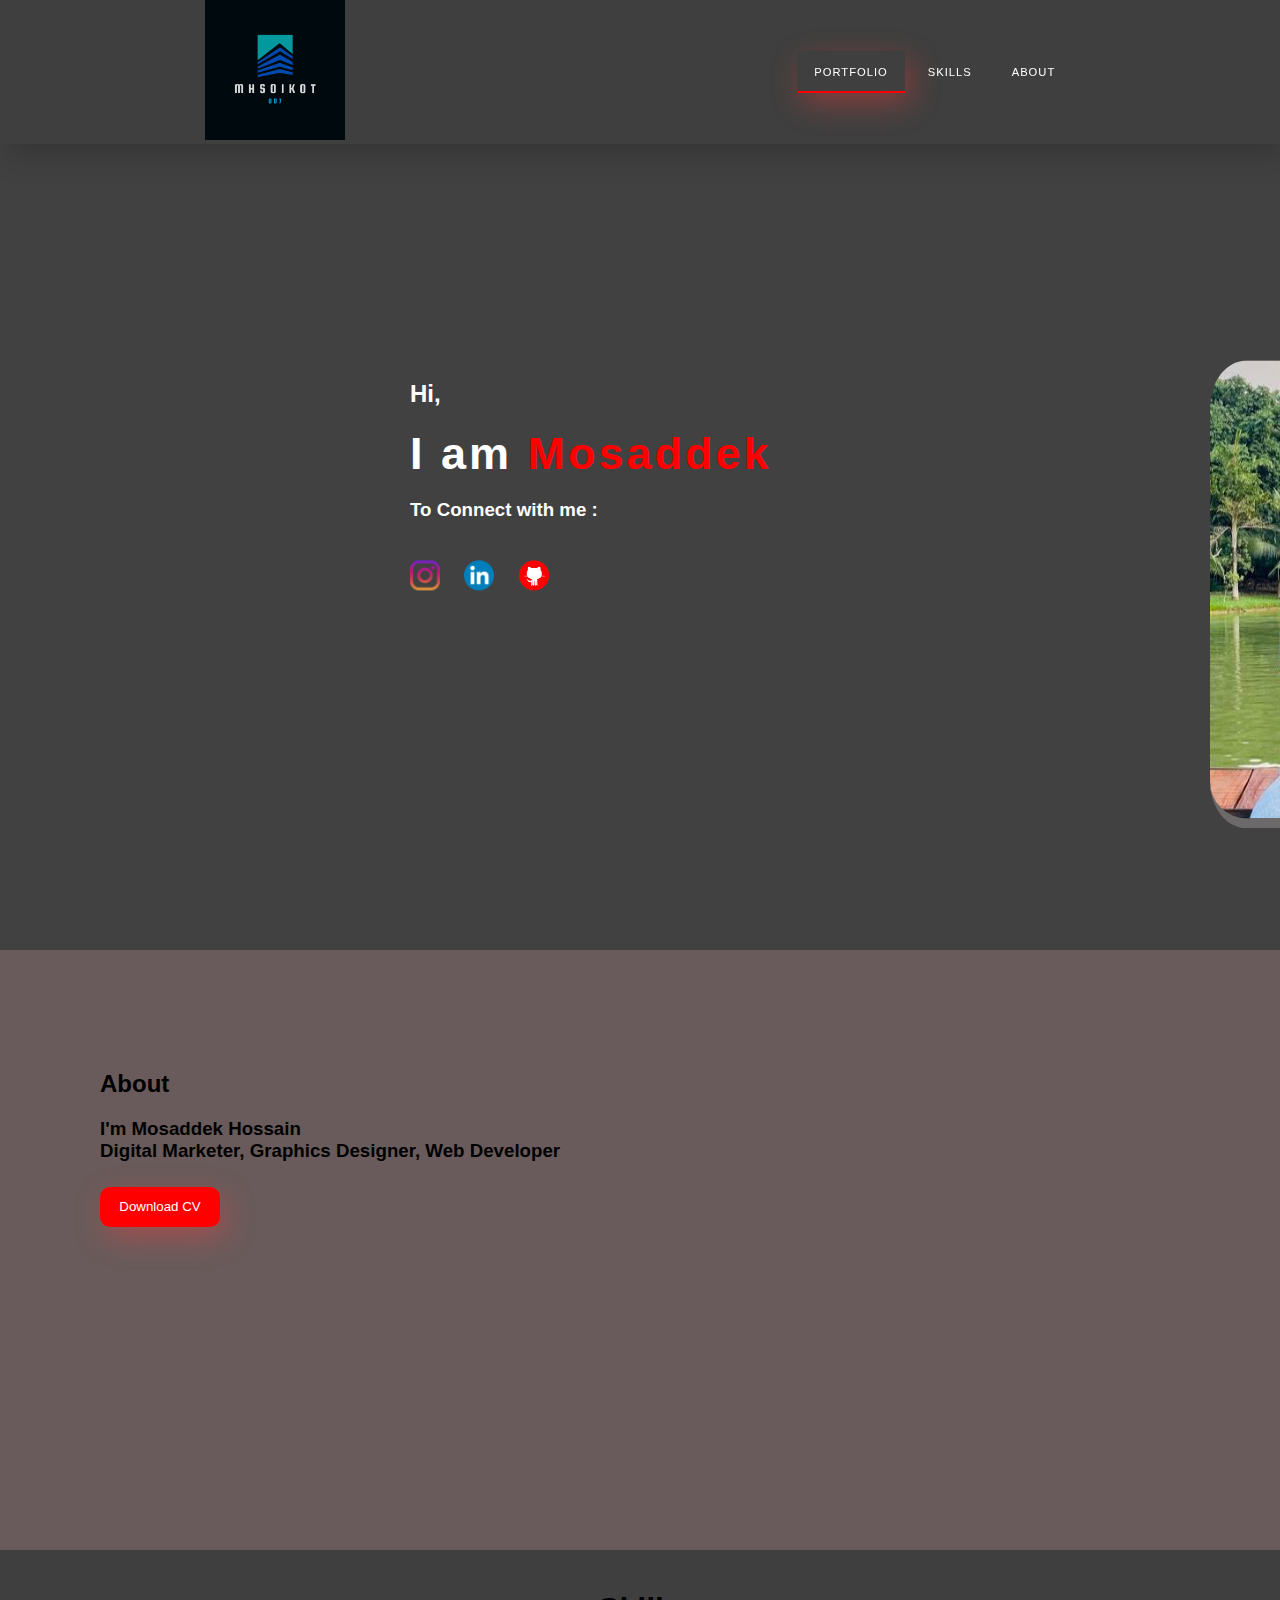
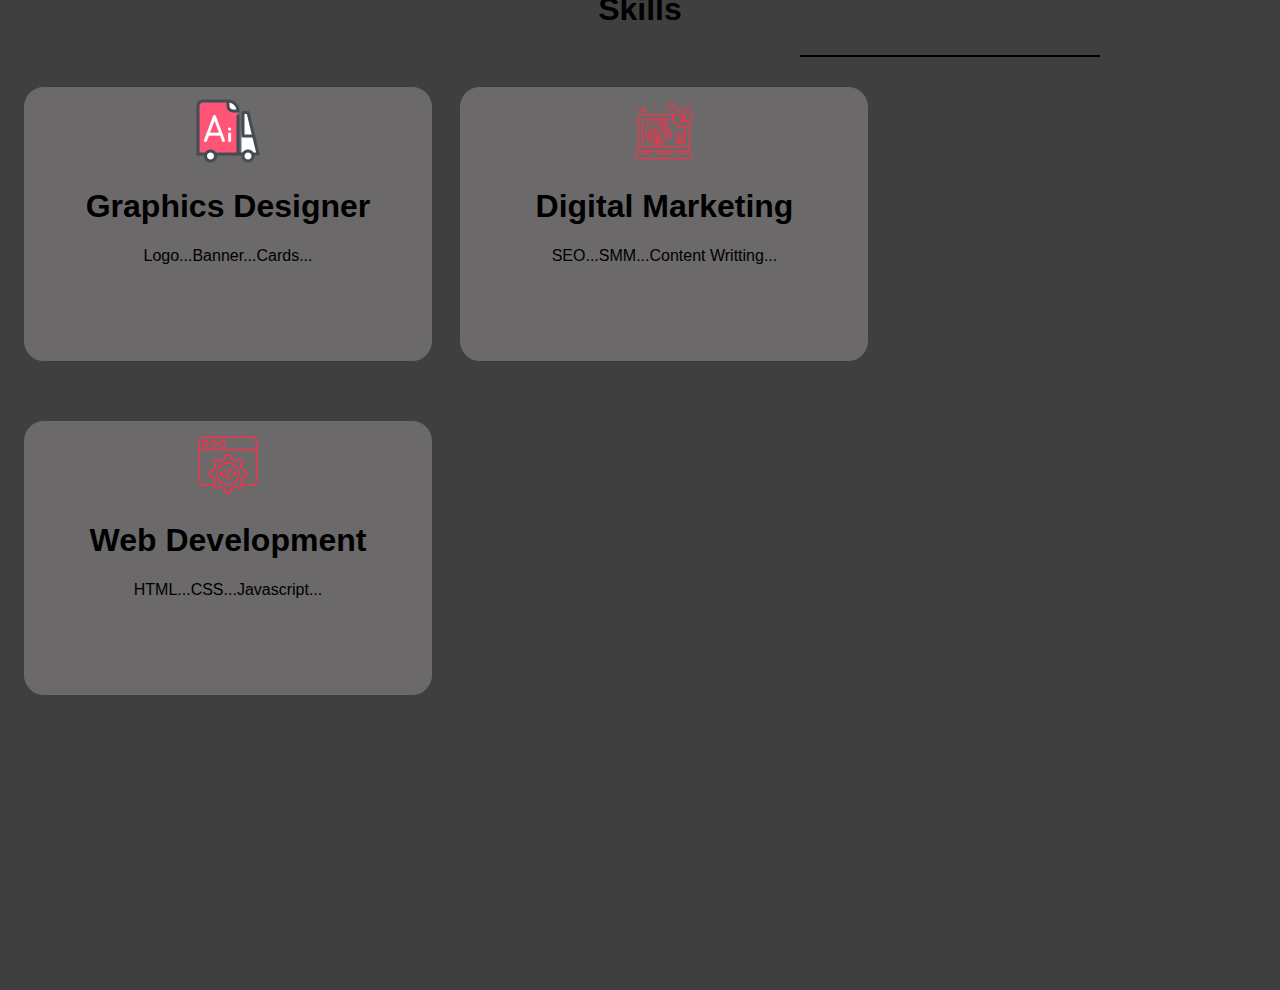
<file: Portfolio Attempt 002/index.html>
<!DOCTYPE html>
<html lang="en">
<head>
    <meta charset="UTF-8">
    <meta http-equiv="X-UA-Compatible" content="IE=edge">
    <meta name="viewport" content="width=device-width, initial-scale=1.0">
    <title>mhsoikot007</title>
    <link rel="stylesheet" href="mh007Onepage.css"/>
    <link rel="icon" type="imageicon"  href="logomain.png"/>
    
</head>
<body>
   
    <div class="hero-section">
        <nav>
        <a class="logo" href="#">
            <img src="logomain.png" alt="logo"/>
         </a>
         <ul class="menu">
             <li><a href="#" class="active">Portfolio</a></li>
             <li><a href="#skills">Skills</a></li>
             <li><a href="#about" >About</a></li>
             <!-- <li><a href="#">Connect</a></li> -->
         </ul>
        </nav>
        <div class="header-heading">
            <h2>Hi,</h2>
            <h1>I am <span>Mosaddek</span> </h1>
            <h3>To Connect with me : </h3>
            <!-- <a class="header-btn" href="#Connect">Connect</a> -->
            <div class="header-img">
            </div>
            <div class="icon-social-media">
               <a class="instagram" href="https://www.instagram.com/mhsoikot007/"  target="_blank"><img class="social" src="Instagram.ico"/></a>
               <a class="Linkedin" href="https://www.linkedin.com/in/mhsoikot007/" target="_blank"><img class="social" src="Linkedin.png"/></a>
               <a class="github" href="https://github.com/Mosaddek007"  target="_blank"><img class="social" src="github.png"/></a>
               <!-- <a class="twitter" href="https://twitter.com/mhsoikot007"  target="_blank"><img class="social" src="twitter.jpg"/></a>
               <a class="spotify" href="https://open.spotify.com/user/30qzq289kyuo3s9ygda8qadui"  target="_blank"><img class="social" src="spotify.png"/></a> -->

            </div>
        </div>
       
        
    </div>
     
        <div class="about-text" id="about">
            <h2> About</h2>
            <!-- <h3>Wait Till 14th Feb to Visit the full Portfolio</h3>
            <p>404 Error Code</p> -->
            <h3>I'm Mosaddek Hossain<br>Digital Marketer, Graphics Designer, Web Developer</h3>
            <!-- <p>All of my team members are professional digital marketer with great knowledge of creating digital market based content</p> -->
            <button class="header-btn">
                <a href="CVofMH.html" target="_blank">Download CV</a></button>
        </div>
    <div>
        <div class="skillsection" id="skills">
          <h1 class="skillheader">Skills</h1> 
          <div class="skillheaderborder"></div> 
          <div class="skil">
              <section class="skillicon1">
                  <img class= "skillicon-img"src="skillicon1.jpg">
              </section>
              <section class="skillicon1-text">
                <h1>Graphics Designer</h1>
                <p>Logo...Banner...Cards...</p>
              </section>
          </div>

          <div class="skil">
            <section class="skillicon1">
                <img class= "skillicon-img"src="skillicon2.jpg">
            </section>
            <section class="skillicon1-text">
              <h1>Digital Marketing</h1>
              <p>SEO...SMM...Content Writting...</p>
            </section>
        </div>

        <div class="skil">
            <section class="skillicon1">
                <img class= "skillicon-img"src="skillicon3.jpg">
            </section>
            <section class="skillicon1-text">
              <h1>Web Development</h1>
              <p>HTML...CSS...Javascript...</p>
            </section>
        </div>
            
        </div>
    </div>

</body>
</html>
</file>
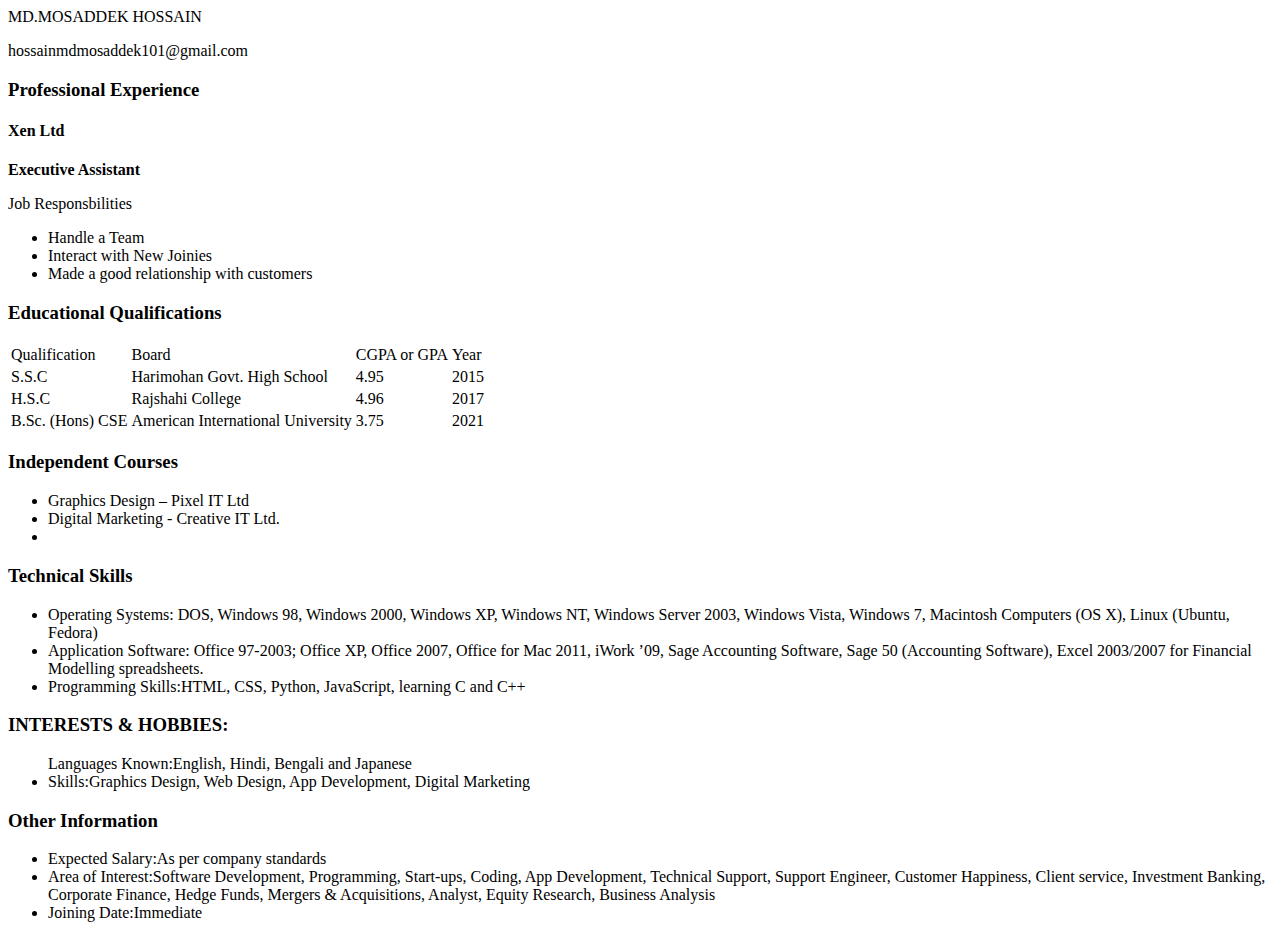
<file: Portfolio Attempt 002/CVofMH.html>
<html>
 <head>
    <link rel="icon" type="imageicon"  href="logomain.png"/>
</head>
<body>
<div id="header">
<p id="name">MD.MOSADDEK HOSSAIN</p>
         <p id="email">hossainmdmosaddek101@gmail.com</p>
     </div>
     <div class="left">
     </div>
     <div class="right">
            <h3>Professional Experience</h3>
            <h4 id="company-name">Xen Ltd</h4>
            <p id="job-title"><strong>Executive Assistant</strong></p>
            <p id="job-responsibilities">Job Responsbilities</p>
            <p>
            <ul>
                <li>Handle a Team</li>
                <li>Interact with New Joinies</li>
                <li>Made a good relationship with customers</li>
            </ul>
            </p>
            <h3>Educational Qualifications</h3>
            <table>
                <tr id="heading">
                    <td>Qualification</td>
                    <td>Board</td>
                    <td>CGPA or GPA</td>
                    <td>Year</td>
                </tr>
                <tr>
                    <td>S.S.C</td>
                    <td>Harimohan Govt. High School</td>
                    <td>4.95</td>
                    <td>2015</td>
                </tr>
                <tr>
                    <td>H.S.C</td>
                    <td>Rajshahi College</td>
                    <td>4.96</td>
                    <td>2017</td>
                </tr>
                <tr>
                    <td>B.Sc. (Hons) CSE</td>
                    <td>American International University</td>
                    <td>3.75</td>
                    <td>2021</td>
                </tr>
            </table>
            <h3>Independent Courses</h3>
            <p>
            <ul>
                <li>
                <span id="course-name">Graphics Design</span> – Pixel IT Ltd</li>
                <li>
                <span id="course-name">Digital Marketing </span> - Creative IT Ltd.</li>
                <li>
            </ul>
            <h3>Technical Skills</h3>
            <p>
            <ul>
                <li>
                <span id="course-name">Operating Systems:</span> DOS, Windows 98, Windows 2000, Windows XP, Windows NT, Windows Server 2003, Windows Vista, Windows 7, Macintosh Computers (OS X), Linux (Ubuntu, Fedora)</li>
                <li>
                <span id="course-name">Application Software:</span> Office 97-2003; Office XP, Office 2007, Office for Mac 2011, iWork ’09, Sage Accounting Software, Sage 50 (Accounting Software), Excel 2003/2007 for Financial Modelling spreadsheets.</li>
                <li>
                <span id="course-name">Programming Skills:</span>HTML, CSS, Python, JavaScript, learning C and C++</li></ul>
            </p>
            <h3>INTERESTS & HOBBIES:</h3>
            <p>
            <ul>
            
                <span id="course-name">Languages Known:</span>English, Hindi, Bengali and Japanese</li>
                <li>
                <span id="course-name">Skills:</span>Graphics Design, Web Design, App Development, Digital Marketing</li> </ul>
            </p>
            <h3>Other Information</h3>
            <p>
            <ul>
                <li>
                <span id="course-name">Expected Salary:</span>As per company standards</li>
                <li>
                <span id="course-name">Area of Interest:</span>Software Development, Programming, Start-ups, Coding, App Development, Technical Support, Support Engineer, Customer Happiness, Client service, Investment Banking, Corporate Finance, Hedge Funds, Mergers & Acquisitions, Analyst, Equity Research, Business Analysis</li>
                <li>
                <span id="course-name">Joining Date:</span>Immediate</li></ul>
            </p>
     </div>
     <div id="footer"></div>
    </body>
</html>
</file>
<file: Portfolio Attempt 002/mh007Onepage.css>
body{
    margin: 0;
    padding: 0;
    box-sizing: border-box;
    background-color: rgb(66, 65, 65);
    font-family: 'Raleway', sans-serif;
}
ul{
    list-style: none;
}
a{
    text-decoration: none;
}
button{
    outline: none;
    border: none;
}
input{
    outline: none;
    border: none;
}
.logo img{
    width: 140px;
}
/*Nav*/
nav{
    display: flex;
    justify-content: space-around;
    align-items: center;
    box-shadow: 5px 10px 30px rgba(0, 0, 0, 0.2);
    position: fixed;
    left: 0;
    top: 0;
    width: 100%;
    z-index: 1;
    background-color: #3f3f3f;
}
nav ul{
    display: flex;
}
nav ul li a{
    font-family: 'Raleway', sans-serif;
    height: 40px;
    line-height: 43px;
    margin: 3px;
    padding: 0px 17px;
    display: flex;
    font-size:  0.7rem;
    text-transform: uppercase;
    font-weight: 500;
    color: white;
    letter-spacing: 1px;
    transition: 0.07s ease;
}
nav ul li a:hover{
    border-bottom: 2px solid red;
    box-shadow: 5px 10px 30px rgba(252, 63, 63, 0.4);
}
.active{
    border-bottom: 2px solid red;
    box-shadow: 5px 10px 30px rgba(252, 63, 63, 0.4);
}
/*header*/
.header-img{
    width: 358px;
    height: 458px;
    background-color: #fff;
    position: absolute;
    top: 0px;
    left: 800px;
    border-bottom: 10px solid #6b6969;
    border-right: 10px solid #6b6969;
    border-radius: 10%;
    background-image: url(imagessss.JPG);
}

.header-heading{
    width: 500px;
    position: absolute;
    left: 500px;
    top: 50%;
    color: #fff;
    transform: translate(-18%,-50%)
}
.header-heading h1{
    font-size: 45px;
    margin: 0px;
    letter-spacing: 3px;
}
.header-heading h1 span{
    color: red;
}
.header-heading p{
    color: rgb(201, 201, 201);
}
.header-btn{
    width: 120px;
    height: 40px;
    display: flex;
    justify-content: center;
    align-items: center;
    background-color: red;
    box-shadow: 5px 10px 30px rgba(252, 63, 63, 0.4); ;
    border-radius: 10px;
    color: #fff;
    margin-top: 25px;
    transition: 0.07s ease-in-out;
}
.header-btn a{
    color: #fff;
    
}
.header-btn:hover{
    background-color: rgb(196, 51, 51);
}
/*about*/
.about-text{
    width: 100%;
    height: 400px;
    background-color: rgb(105, 91, 91);
    padding: 50px 5% 0px 5%;
    float: none;
    padding: 100px;
    margin-top: 50px;    
}
.hero-section{
    width: 100%;
    height: 900px;   
}
.icon-social-media{
    width: 200px;
    height: 40px;
    top: 190px;
    position: absolute;
    right: 310px;
}
/* sociallinks */
.social{
    width: 30px;
    height: 30px;
    padding: 10px;
    display: inline-block;
}
.instagram:hover{
    border-bottom: 1px solid red;
}
.Linkedin:hover{
    border-bottom: 1px solid red;
}
.github:hover{
    border-bottom: 1px solid red;
}
/* .twitter:hover{
    border-bottom: 1px solid white;
}
.spotify:hover{
    border-bottom: 1px solid white;
} */

/* skillsection */
.skillsection{
    background-color: #3f3f3f;
    width: 100%;
    height: 1000px;
    margin-top: 0px;
    padding-top: 20px;
    padding-bottom: 20px;
}
.skillheader{
    text-align: center;
}
.skillheaderborder{
    border-bottom: 2px solid black;
    width: 300px;
    height: 5px;
    left: 800px;
    position: relative;
    margin-bottom: 20px;
    margin-top: 0px;
}
.skil{
    width: 30%;
    height: 250px;
    background: #6b6969;
    color: black;
    border: 2px solid #6b6969;
    padding: 10px;
    margin-top: 10px;
    margin-bottom: 50px;
    border-radius: 20px;
    display: inline-block;
    text-align: center;
    margin-left: 24px;
    
}
</file>
